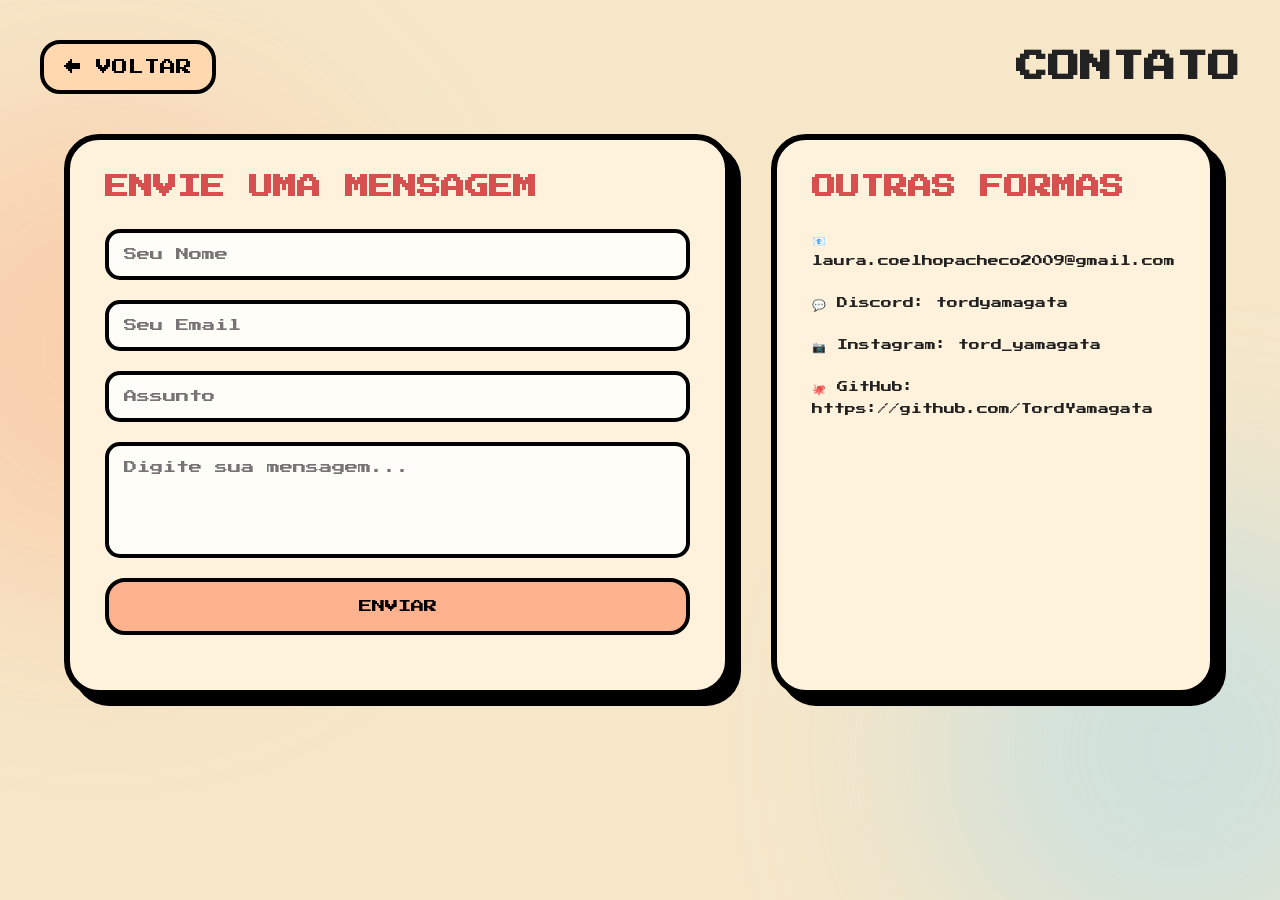
<file: contato.html>
<!DOCTYPE html>
<html lang="pt-BR">

<head>

<meta charset="UTF-8">
<meta name="viewport" content="width=device-width, initial-scale=1.0">

<title>Contato</title>

<link rel="stylesheet" href="contato.css">

<link href="https://fonts.googleapis.com/css2?family=Press+Start+2P&display=swap" rel="stylesheet">

</head>

<body>

<header>

<a href="index.html" class="voltar">← VOLTAR</a>

<h1>CONTATO</h1>

</header>

<div class="blob blob1"></div>
<div class="blob blob2"></div>

<section class="container">

<div class="card">

<h2>ENVIE UMA MENSAGEM</h2>

<form id="formulario">

<input
type="text"
id="nome"
placeholder="Seu Nome"
required>

<input
type="email"
id="email"
placeholder="Seu Email"
required>

<input
type="text"
id="assunto"
placeholder="Assunto">

<textarea
id="mensagem"
rows="6"
placeholder="Digite sua mensagem..."
required></textarea>

<button type="submit">

ENVIAR

</button>

</form>

<p id="status"></p>

</div>

<div class="info">

<h2>OUTRAS FORMAS</h2>

<p>📧 laura.coelhopacheco2009@gmail.com</p>

<p>💬 Discord: tordyamagata</p>

<p>📷 Instagram: tord_yamagata</p>

<p>🐙 GitHub: https://github.com/TordYamagata</p>

</div>

</section>

<script src="contato.js"></script>

</body>

</html>
</file>
<file: contato.css>
*{

    margin:0;
    padding:0;
    box-sizing:border-box;
    
    }
    
    body{
    
    font-family:'Press Start 2P',cursive;
    
    background:#F6E7C9;
    
    overflow-x:hidden;
    
    color:#222;
    
    }
    
    header{
    
    display:flex;
    
    justify-content:space-between;
    
    align-items:center;
    
    padding:40px;
    
    }
    
    .voltar{
    
    text-decoration:none;
    
    color:black;
    
    padding:15px 20px;
    
    background:#FFD8B0;
    
    border:4px solid black;
    
    border-radius:20px;
    
    transition:.3s;
    
    }
    
    .voltar:hover{
    
    background:#FF9C73;
    
    transform:rotate(-3deg);
    
    }
    
    .container{
    
    width:90%;
    
    max-width:1200px;
    
    margin:auto;
    
    display:grid;
    
    grid-template-columns:2fr 1fr;
    
    gap:40px;
    
    padding-bottom:60px;
    
    }
    
    .card,
    .info{
    
    background:#FFF2DD;
    
    border:6px solid black;
    
    border-radius:35px;
    
    padding:35px;
    
    box-shadow:10px 10px black;
    
    }
    
    .card h2,
    .info h2{
    
    margin-bottom:30px;
    
    color:#D84F4F;
    
    }
    
    form{
    
    display:flex;
    
    flex-direction:column;
    
    gap:20px;
    
    }
    
    input,
    textarea{
    
    font-family:'Press Start 2P',cursive;
    
    padding:15px;
    
    border:4px solid black;
    
    border-radius:15px;
    
    background:#FFFDF7;
    
    resize:none;
    
    }
    
    button{
    
    padding:18px;
    
    font-family:'Press Start 2P',cursive;
    
    background:#FFB28E;
    
    border:4px solid black;
    
    border-radius:20px;
    
    cursor:pointer;
    
    transition:.3s;
    
    }
    
    button:hover{
    
    background:#FF8E69;
    
    transform:scale(1.05);
    
    }
    
    #status{
    
    margin-top:20px;
    
    color:#2E8B57;
    
    font-size:10px;
    
    line-height:20px;
    
    }
    
    .info p{
    
    margin-bottom:20px;
    
    font-size:11px;
    
    line-height:22px;
    
    }
    
    .blob{
    
    position:fixed;
    
    width:500px;
    
    height:500px;
    
    border-radius:50%;
    
    filter:blur(100px);
    
    opacity:.35;
    
    z-index:-1;
    
    animation:flutuar 12s infinite alternate;
    
    }
    
    .blob1{
    
    background:#FFA77D;
    
    left:-150px;
    
    top:100px;
    
    }
    
    .blob2{
    
    background:#89D7FF;
    
    right:-150px;
    
    bottom:-100px;
    
    animation-delay:5s;
    
    }
    
    @keyframes flutuar{
    
    100%{
    
    transform:translate(120px,-80px) scale(1.2);
    
    }
    
    }
    
    @media(max-width:850px){
    
    .container{
    
    grid-template-columns:1fr;
    
    }
    
    header{
    
    flex-direction:column;
    
    gap:20px;
    
    }
    
    }
</file>
